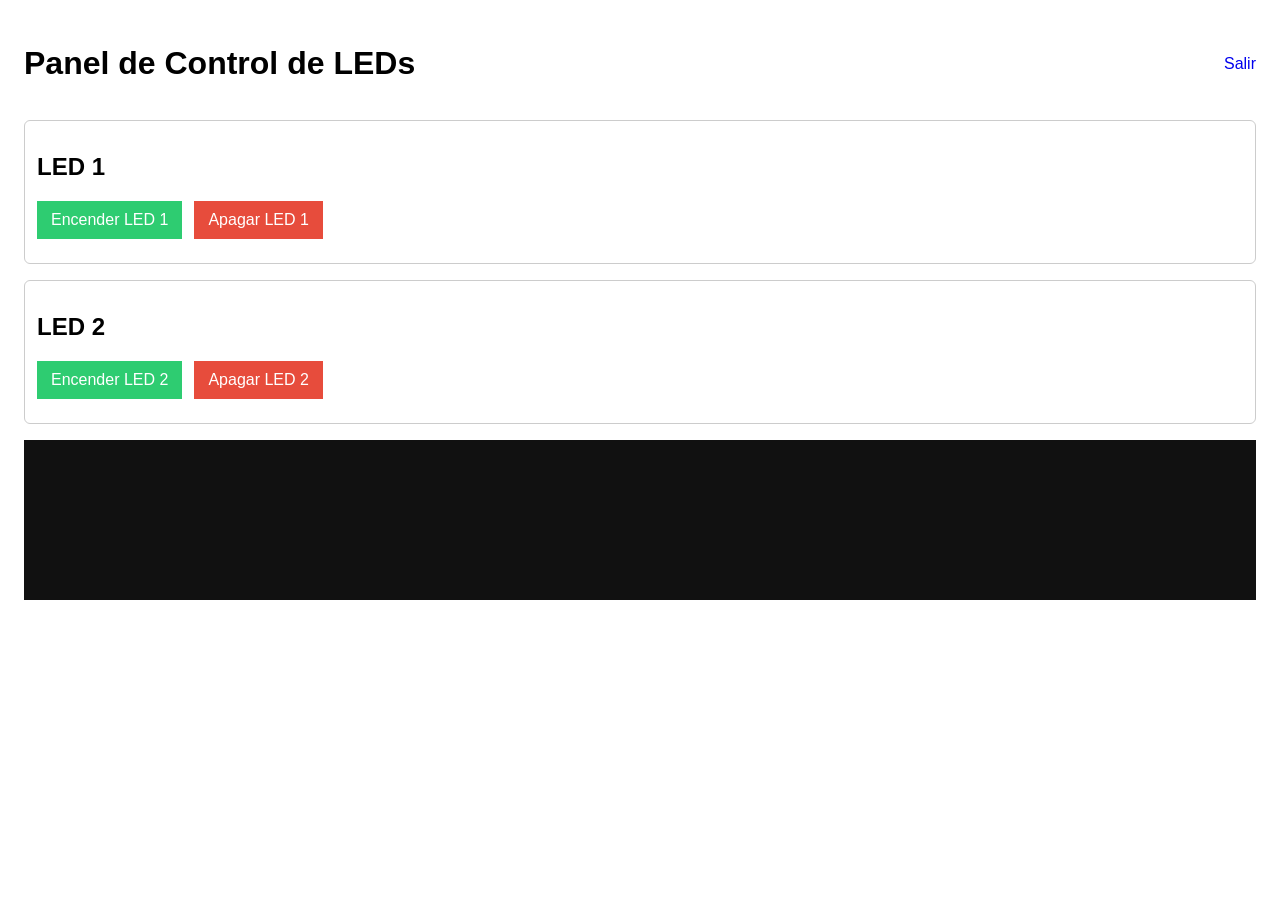
<file: templates/index.html>
<!doctype html>
<html lang="es">
<head>
  <meta charset="utf-8">
  <meta name="viewport" content="width=device-width,initial-scale=1">
  <title>Control de LEDs</title>
  <link rel="stylesheet" href="/static/css/style.css">
</head>
<body>
  <div class="top">
    <h1>Panel de Control de LEDs</h1>
    <a class="logout" href="/logout">Salir</a>
  </div>

  <div class="led-group">
    <h2>LED 1</h2>
    <div class="row">
      <button id="btnOn1">Encender LED 1</button>
      <button id="btnOff1">Apagar LED 1</button>
    </div>
  </div>

  <div class="led-group">
    <h2>LED 2</h2>
    <div class="row">
      <button id="btnOn2" class="btn-led2">Encender LED 2</button>
      <button id="btnOff2" class="btn-led2">Apagar LED 2</button>
    </div>
  </div>

  <pre id="log"></pre>
  <script src="/static/js/app.js"></script>
</body>
</html>
</file>
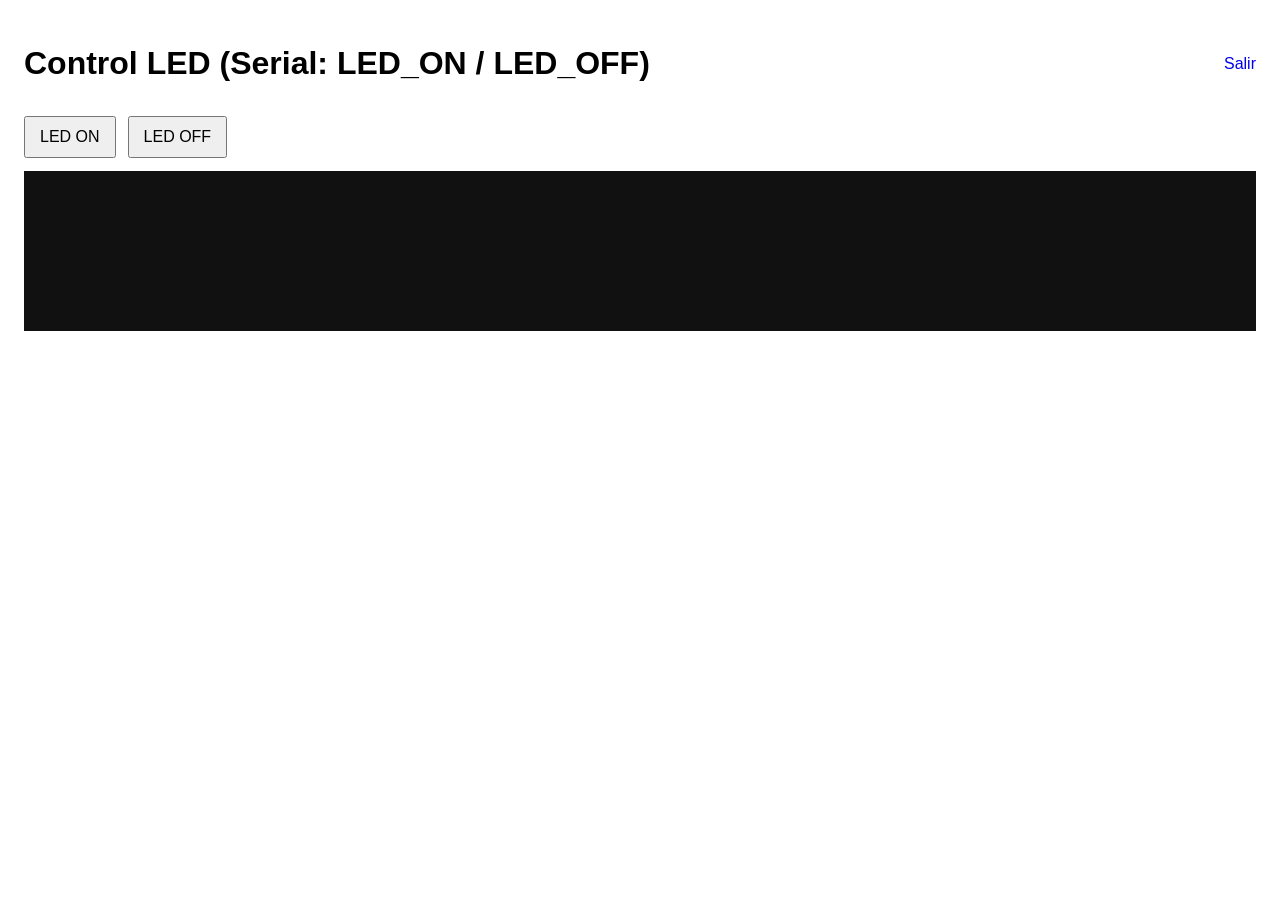
<file: 1 LED/templates/index.html>
<!doctype html>
<html lang="es">
<head>
  <meta charset="utf-8">
  <meta name="viewport" content="width=device-width,initial-scale=1">
  <title>LED</title>
  <link rel="stylesheet" href="/static/css/style.css">
</head>
<body>
  <div class="top">
    <h1>Control LED (Serial: LED_ON / LED_OFF)</h1>
    <a class="logout" href="/logout">Salir</a>
  </div>

  <div class="row">
    <button id="btnOn">LED ON</button>
    <button id="btnOff">LED OFF</button>
  </div>

  <pre id="log"></pre>

  <script src="/static/js/app.js"></script>
</body>
</html>
</file>
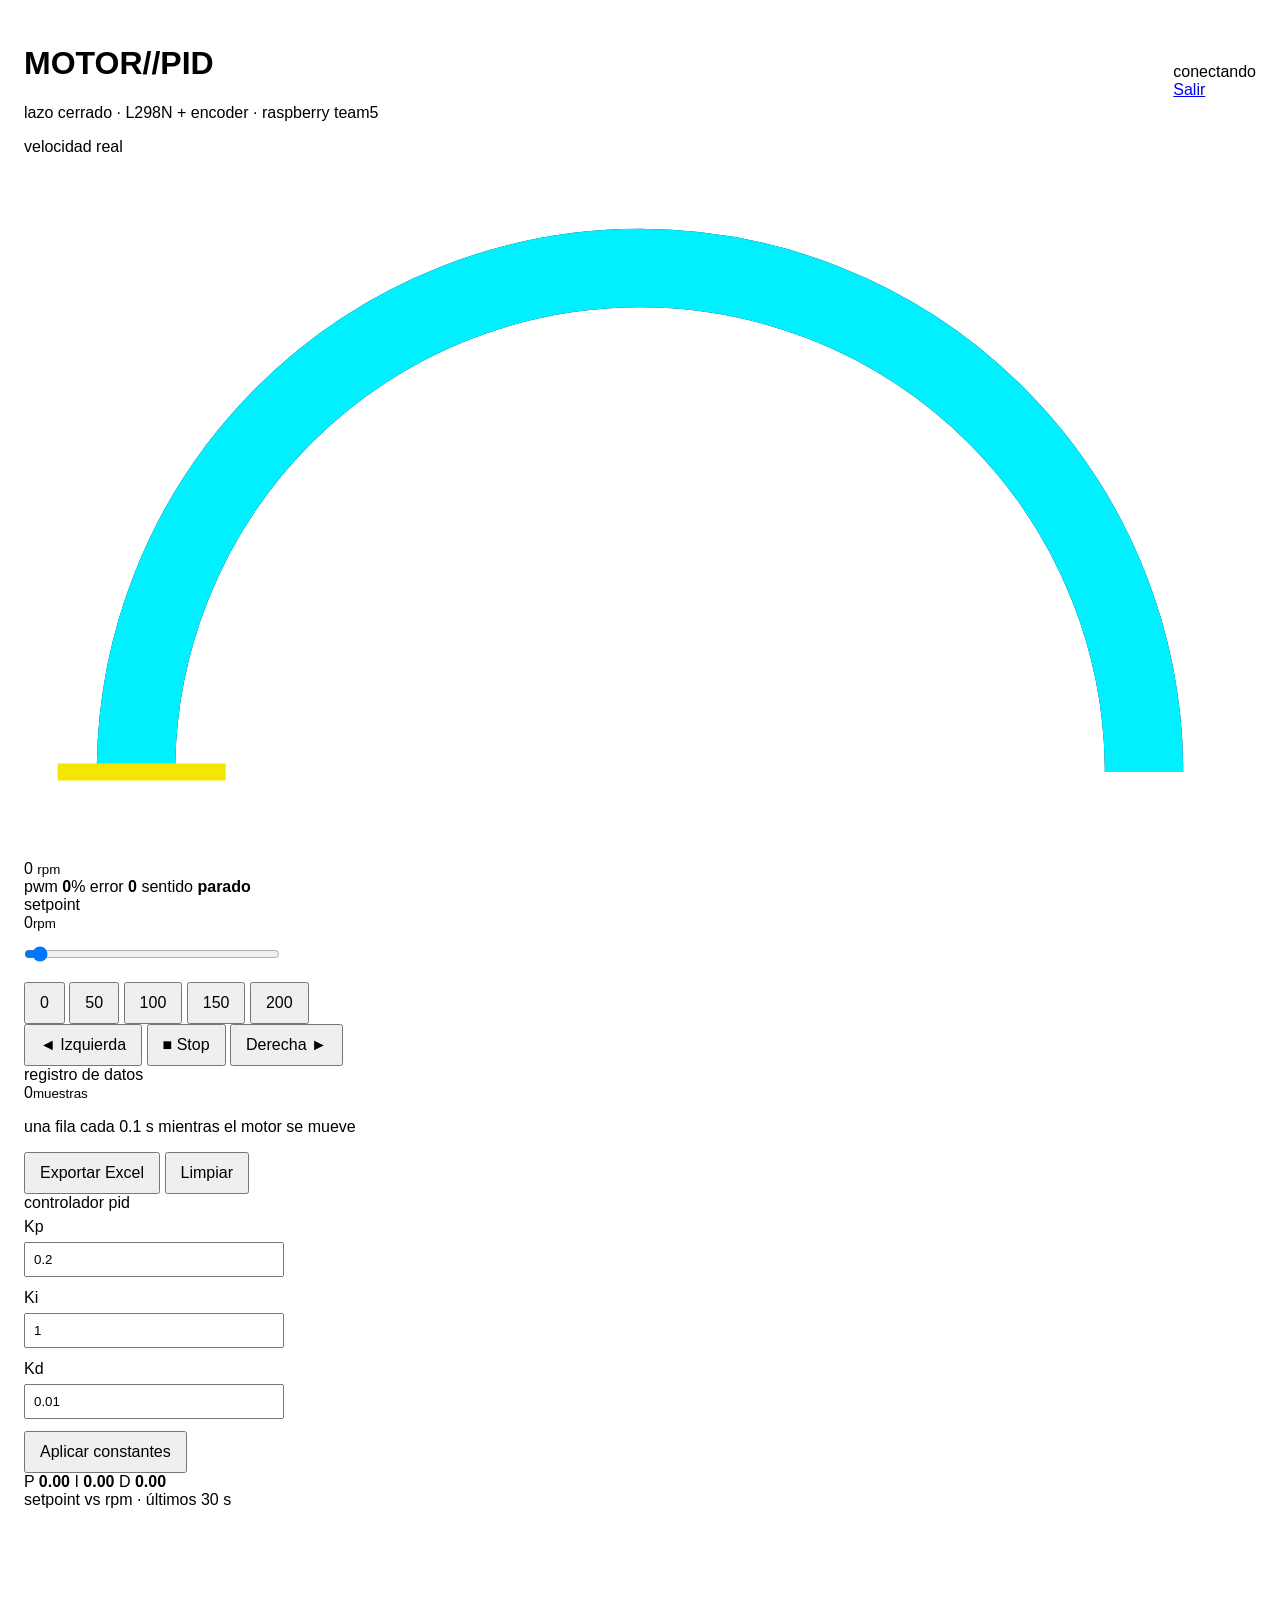
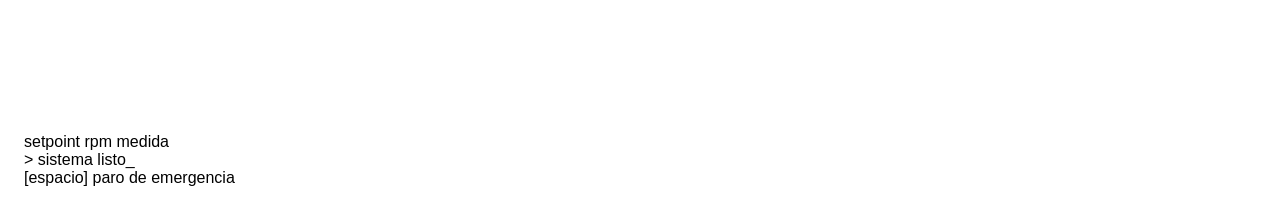
<file: motor_pid/templates/index.html>
<!doctype html>
<html lang="es">
<head>
  <meta charset="utf-8" />
  <meta name="viewport" content="width=device-width, initial-scale=1" />
  <title>Motor PID // team5</title>
  <link rel="preconnect" href="https://fonts.googleapis.com" />
  <link href="https://fonts.googleapis.com/css2?family=Rajdhani:wght@500;600;700&family=Share+Tech+Mono&display=swap" rel="stylesheet" />
  <link rel="stylesheet" href="/static/css/style.css" />
</head>
<body>
  <main class="panel">
    <header class="top">
      <div>
        <h1 class="glitch" data-text="MOTOR//PID">MOTOR//PID</h1>
        <p class="sub">lazo cerrado · L298N + encoder · raspberry team5</p>
      </div>
      <div class="top-der">
        <div class="status" id="status"><span class="punto"></span><span id="statusTxt">conectando</span></div>
        <a class="btn chico" href="/logout">Salir</a>
      </div>
    </header>

    <section class="grid">
      <div class="marco">
        <div class="caja">
          <div class="etiqueta">velocidad real</div>
          <div class="gauge">
            <svg viewBox="0 0 220 125">
              <path d="M 20 110 A 90 90 0 0 1 200 110" fill="none" stroke="#1d1a33" stroke-width="14" />
              <path id="arco" d="M 20 110 A 90 90 0 0 1 200 110" fill="none" stroke="#00f0ff" stroke-width="14" />
              <line id="marca" x1="36" y1="110" x2="6" y2="110" stroke="#f3e600" stroke-width="3" />
            </svg>
            <div class="lectura">
              <span class="num" id="rpm">0</span>
              <small>rpm</small>
            </div>
          </div>
          <div class="datos">
            <span>pwm <b id="pwm">0</b>%</span>
            <span>error <b id="err">0</b></span>
            <span>sentido <b id="sentido">parado</b></span>
          </div>
        </div>
      </div>

      <div class="marco">
        <div class="caja">
          <div class="etiqueta">setpoint</div>
          <div class="vel"><span id="spTxt">0</span><small>rpm</small></div>
          <input type="range" id="sp" class="slider" min="0" max="300" step="5" value="0" />

          <div class="presets">
            <button class="btn" data-v="0">0</button>
            <button class="btn" data-v="50">50</button>
            <button class="btn" data-v="100">100</button>
            <button class="btn" data-v="150">150</button>
            <button class="btn" data-v="200">200</button>
          </div>

          <div class="dirs">
            <button class="btn dir" data-dir="ATRAS">◄ Izquierda</button>
            <button class="btn dir stop activo" data-dir="PARAR">■ Stop</button>
            <button class="btn dir" data-dir="ADELANTE">Derecha ►</button>
          </div>
        </div>
      </div>
    </section>

    <section class="grid fila2">
      <div class="marco">
        <div class="caja">
          <div class="etiqueta">registro de datos</div>
          <div class="muestras"><span id="muestras">0</span><small>muestras</small></div>
          <p class="nota">una fila cada 0.1 s mientras el motor se mueve</p>
          <div class="dos">
            <button id="btnExcel" class="btn excel">Exportar Excel</button>
            <button id="btnLimpiar" class="btn stop">Limpiar</button>
          </div>
        </div>
      </div>
      <div class="marco">
        <div class="caja">
          <div class="etiqueta">controlador pid</div>
          <div class="ganancias">
            <label>Kp<input id="kp" type="number" step="0.01" min="0" value="0.2" /></label>
            <label>Ki<input id="ki" type="number" step="0.05" min="0" value="1" /></label>
            <label>Kd<input id="kd" type="number" step="0.005" min="0" value="0.01" /></label>
          </div>
          <button id="btnPid" class="btn ancho">Aplicar constantes</button>
          <div class="terminos">
            <span>P <b id="tp">0.00</b></span>
            <span>I <b id="ti">0.00</b></span>
            <span>D <b id="td">0.00</b></span>
          </div>
        </div>
      </div>

    </section>

    <section class="marco graf">
      <div class="caja">
        <div class="etiqueta">setpoint vs rpm · últimos 30 s</div>
        <canvas id="grafica" width="900" height="220"></canvas>
        <div class="leyenda">
          <span class="l-sp">setpoint</span>
          <span class="l-rpm">rpm medida</span>
        </div>
      </div>
    </section>

    <footer class="pie">
      <div class="log" id="log"><div>&gt; sistema listo_</div></div>
      <div class="tecla">[espacio] paro de emergencia</div>
    </footer>
  </main>

  <script src="/static/js/app.js"></script>
</body>
</html>
</file>
<file: static/css/style.css>
body {
  font-family: Arial, sans-serif;
  padding: 16px;
}
.top {
  display: flex;
  justify-content: space-between;
  align-items: center;
}
.row {
  display: flex;
  gap: 12px;
  margin: 12px 0;
}
button {
  padding: 10px 14px;
  font-size: 16px;
  cursor: pointer;
}
pre {
  background: #111;
  color: #ddd;
  padding: 10px;
  min-height: 140px;
  white-space: pre-wrap;
}
.error {
  color: #b00020;
}
.logout {
  text-decoration: none;
}
input {
  display: block;
  margin: 6px 0 12px;
  padding: 8px;
  width: 240px;
}
label {
  display: block;
  margin-top: 6px;
}
.led-group {
  border: 1px solid #ccc;
  padding: 12px;
  margin: 16px 0;
  border-radius: 6px;
}
#btnOn1, #btnOn2 {
  background: #2ecc71;
  color: white;
  border: none;
}
#btnOff1, #btnOff2 {
  background: #e74c3c;
  color: white;
  border: none;
}
</file>
